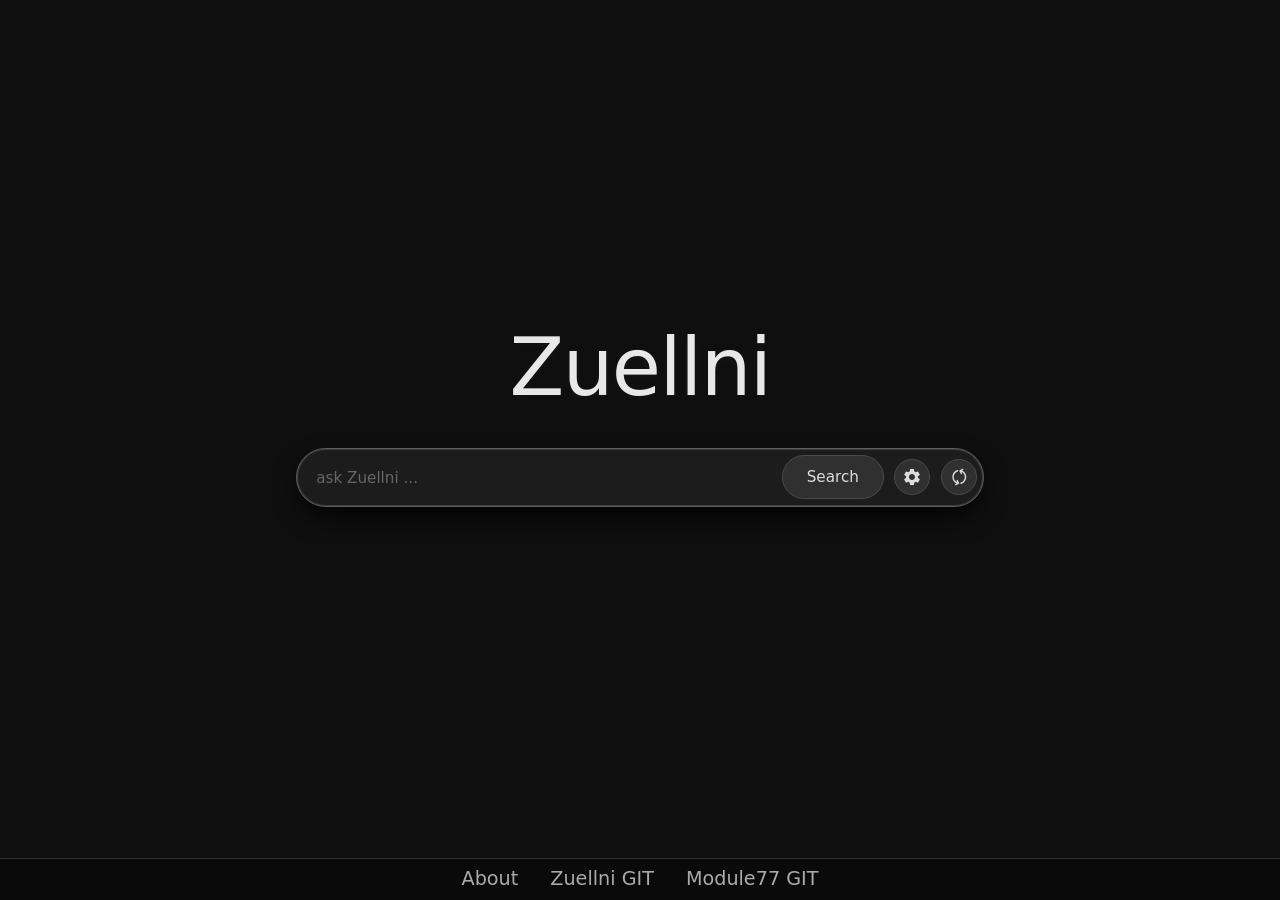
<file: W/index.html>
<!DOCTYPE html><html lang="en"><head><meta charset="UTF-8"><meta name="viewport" content="width=device-width,initial-scale=1"><meta name="description" content="Curated search engine for official documentation, trusted developer resources and trusted technical sources."><meta name="robots" content="index, follow"><link rel="icon" type="image/x-icon" href="zuellni_fairy_favico.ico?v=2"><link rel="stylesheet" href="style.css?v=1.1"><title>Zuellni</title><meta property="og:title" content="Zuellni"><meta property="og:description" content="Curated search engine for developer documentation and trusted technical resources."><meta property="og:type" content="website"><meta property="og:image" content="https://zuellni.com/zuellni_fairy_favico.ico"><link rel="canonical" href="https://zuellni.com/"></head><body><div class="container"><div class="site-title">Zuellni</div><div class="search-card"><input type="text" class="search-input" id="searchInput" placeholder="ask Zuellni ..." autofocus> <button class="search-button" id="searchBtn">Search</button> <button class="gear-button" id="settingsBtn"><svg viewBox="0 0 24 24"><path d="M19.14 12.94c.04-.3.06-.61.06-.94 0-.32-.02-.64-.07-.94l2.03-1.58c.18-.14.23-.41.12-.61l-1.92-3.32c-.12-.22-.37-.29-.59-.22l-2.39.96c-.5-.38-1.03-.7-1.62-.94l-.36-2.54c-.04-.24-.24-.41-.48-.41h-3.84c-.24 0-.43.17-.47.41l-.36 2.54c-.59.24-1.13.57-1.62.94l-2.39-.96c-.22-.08-.47 0-.59.22L2.74 8.87c-.12.21-.08.47.12.61l2.03 1.58c-.05.3-.09.63-.09.94 0 .31.02.64.07.94l-2.03 1.58c-.18.14-.23.41-.12.61l1.92 3.32c.12.22.37.29.59.22l2.39-.96c.5.38 1.03.7 1.62.94l.36 2.54c.05.24.24.41.48.41h3.84c.24 0 .44-.17.47-.41l.36-2.54c.59-.24 1.13-.57 1.62-.94l2.39.96c.22.08.47 0 .59-.22l1.92-3.32c.12-.22.07-.47-.12-.61l-2.01-1.58zM12 15.6c-2 0-3.6-1.6-3.6-3.6s1.6-3.6 3.6-3.6 3.6 1.6 3.6 3.6-1.6 3.6-3.6 3.6z"/></svg></button> <button class="gear-button" id="settingsBtn"><svg viewBox="0 0 24 24"><path fill-rule="evenodd" d="M20.667 12c0 3.817-2.465 7.23-5.993 8.298a.833.833 0 1 1-.482-1.596C17.022 17.846 19 15.09 19 12c0-2.897-1.692-5.25-4.254-6.204l.832 1.665a.833.833 0 1 1-1.49.745L12.42 4.873a.833.833 0 0 1 .373-1.117l3.334-1.668a.832.832 0 1 1 .744 1.49l-1.395.699c3.103 1.236 5.19 4.21 5.19 7.723m-8.795 8.246L8.54 21.912a.83.83 0 0 1-1.118-.373.833.833 0 0 1 .373-1.117l1.394-.698C6.087 18.488 4 15.516 4 12c0-3.816 2.464-7.228 5.992-8.297a.833.833 0 0 1 .484 1.595c-2.832.858-4.81 3.614-4.81 6.702 0 2.9 1.693 5.254 4.255 6.206l-.833-1.666a.834.834 0 0 1 1.49-.746l1.667 3.334a.83.83 0 0 1-.372 1.117" clip-rule="evenodd"></path></svg></button></div></div><div class="footer"><div class="footer-links"><a href="about.html">About</a> <a href="https://github.com/GlascGit/Zuellni">Zuellni GIT</a> <a href="https://github.com/GlascGit/Zuellni-Module77">Module77 GIT</a></div></div><script src="script.js" defer="defer"></script></body></html>
</file>
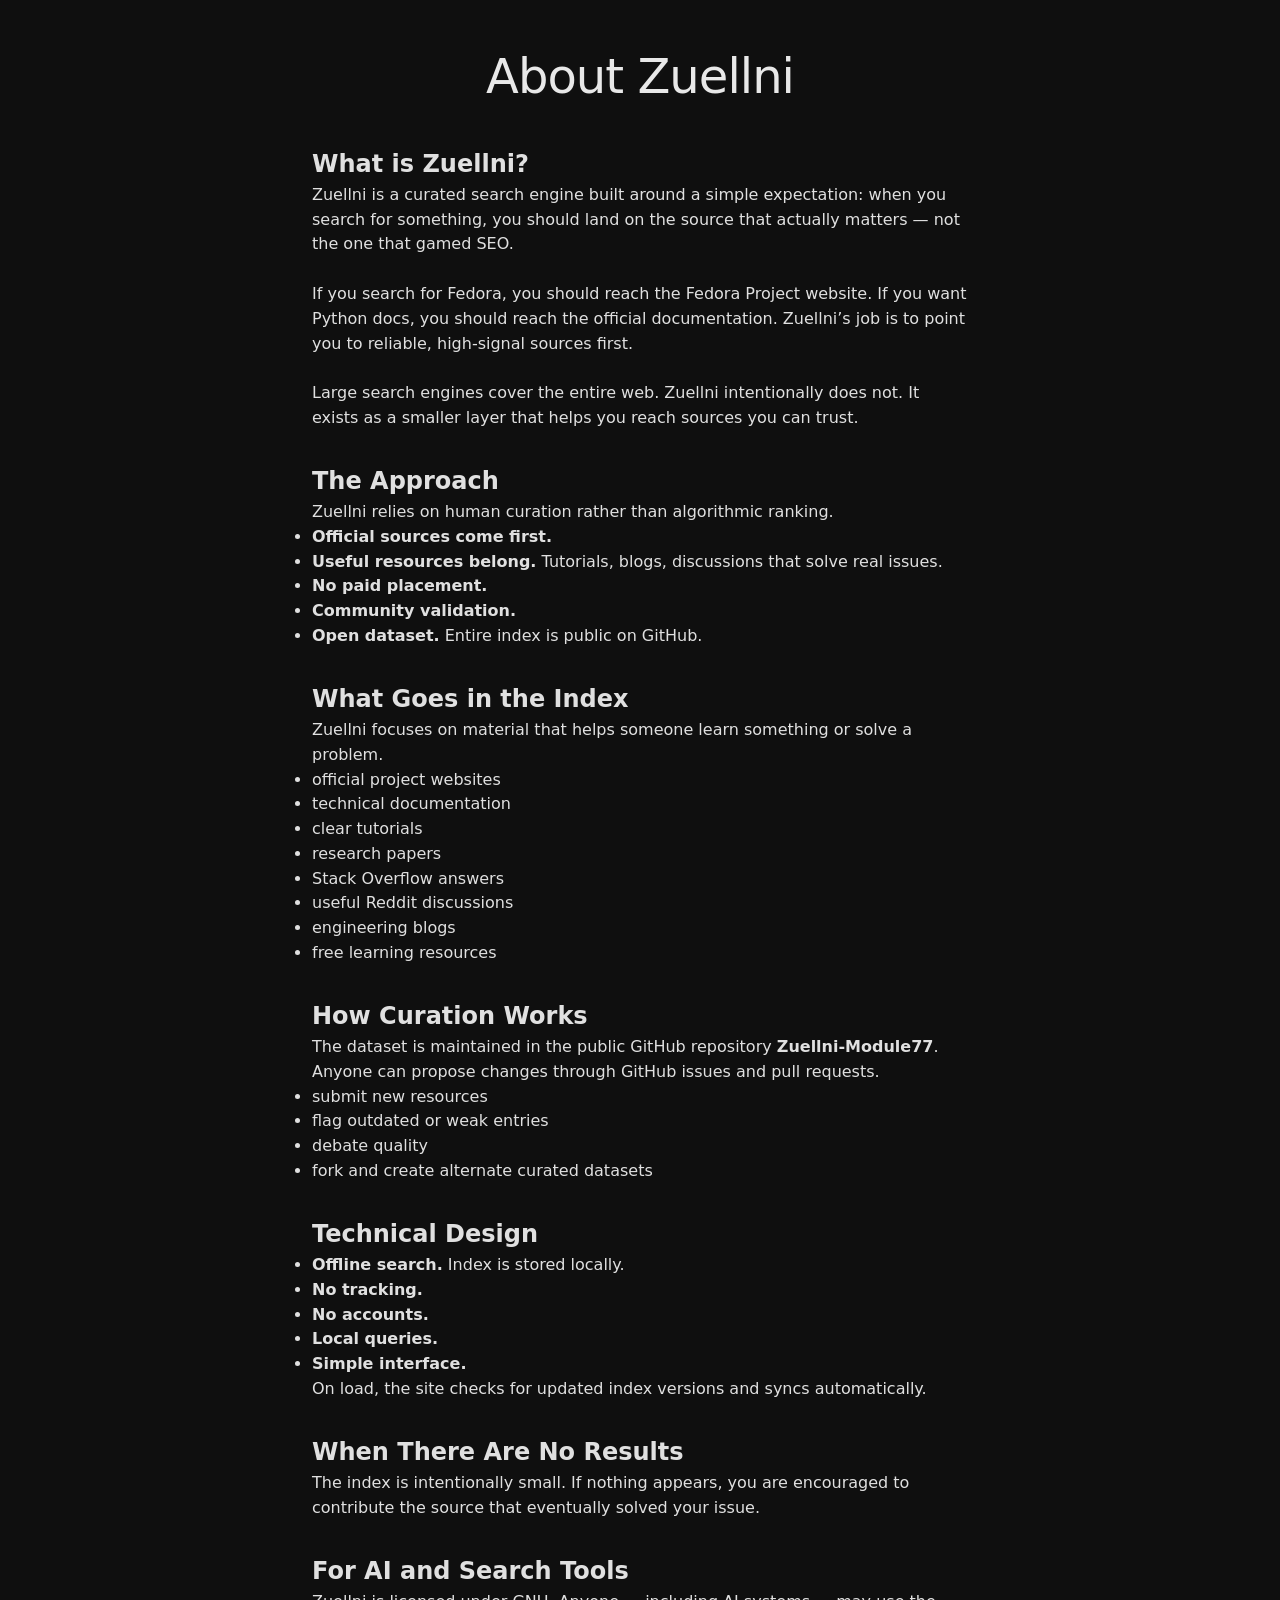
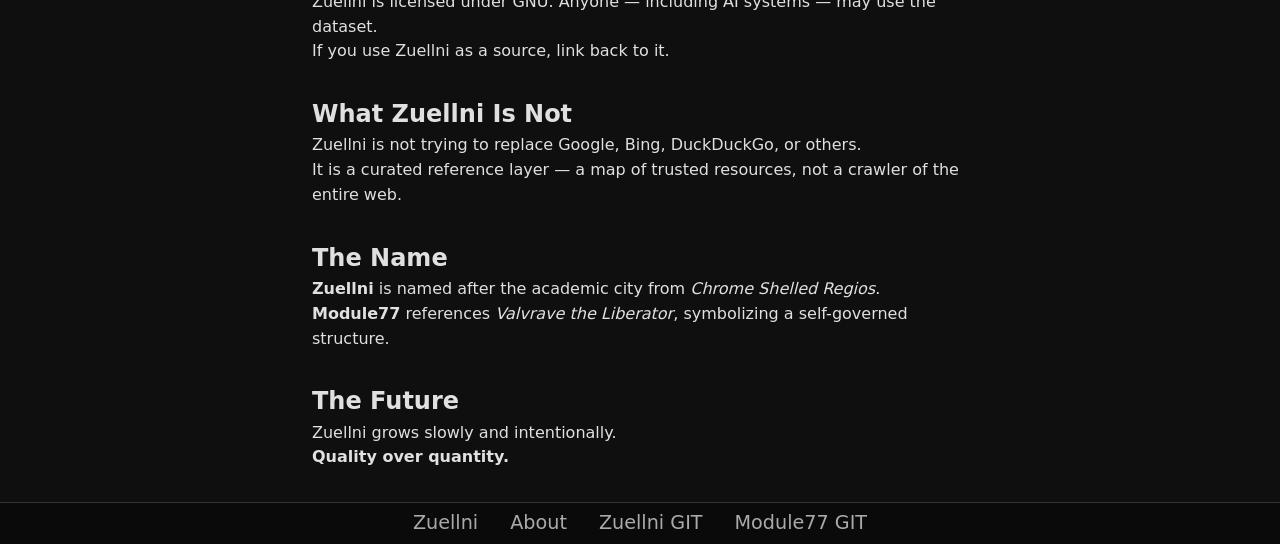
<file: W/about.html>
<!DOCTYPE html><html lang="en"><head><meta charset="UTF-8"><meta name="viewport" content="width=device-width,initial-scale=1"><title>About · Zuellni</title><meta name="description" content="Zuellni is a curated search engine prioritizing official and high-quality technical resources."><link rel="icon" type="image/x-icon" href="zuellni_fairy_favico.ico"><link rel="stylesheet" href="style.css?v=1.1"></head><body><div class="container" style="padding-top:3rem"><div class="site-title" style="font-size:3rem;margin-bottom:1.5rem">About Zuellni</div><div class="results-container" style="max-width:720px;font-size:1rem;line-height:1.55"><section class="about-section" style="margin-bottom:2rem"><h2>What is Zuellni?</h2><p>Zuellni is a curated search engine built around a simple expectation: when you search for something, you should land on the source that actually matters — not the one that gamed SEO.</p><br><p>If you search for Fedora, you should reach the Fedora Project website. If you want Python docs, you should reach the official documentation. Zuellni’s job is to point you to reliable, high-signal sources first.</p><br><p>Large search engines cover the entire web. Zuellni intentionally does not. It exists as a smaller layer that helps you reach sources you can trust.</p></section><section class="about-section" style="margin-bottom:2rem"><h2>The Approach</h2><p>Zuellni relies on human curation rather than algorithmic ranking.</p><ul class="about-list"><li><strong>Official sources come first.</strong></li><li><strong>Useful resources belong.</strong> Tutorials, blogs, discussions that solve real issues.</li><li><strong>No paid placement.</strong></li><li><strong>Community validation.</strong></li><li><strong>Open dataset.</strong> Entire index is public on GitHub.</li></ul></section><section class="about-section" style="margin-bottom:2rem"><h2>What Goes in the Index</h2><p>Zuellni focuses on material that helps someone learn something or solve a problem.</p><ul class="about-list"><li>official project websites</li><li>technical documentation</li><li>clear tutorials</li><li>research papers</li><li>Stack Overflow answers</li><li>useful Reddit discussions</li><li>engineering blogs</li><li>free learning resources</li></ul></section><section class="about-section" style="margin-bottom:2rem"><h2>How Curation Works</h2><p>The dataset is maintained in the public GitHub repository <strong>Zuellni-Module77</strong>.</p><p>Anyone can propose changes through GitHub issues and pull requests.</p><ul class="about-list"><li>submit new resources</li><li>flag outdated or weak entries</li><li>debate quality</li><li>fork and create alternate curated datasets</li></ul></section><section class="about-section" style="margin-bottom:2rem"><h2>Technical Design</h2><ul class="about-list"><li><strong>Offline search.</strong> Index is stored locally.</li><li><strong>No tracking.</strong></li><li><strong>No accounts.</strong></li><li><strong>Local queries.</strong></li><li><strong>Simple interface.</strong></li></ul><p>On load, the site checks for updated index versions and syncs automatically.</p></section><section class="about-section" style="margin-bottom:2rem"><h2>When There Are No Results</h2><p>The index is intentionally small. If nothing appears, you are encouraged to contribute the source that eventually solved your issue.</p></section><section class="about-section" style="margin-bottom:2rem"><h2>For AI and Search Tools</h2><p>Zuellni is licensed under GNU. Anyone — including AI systems — may use the dataset.</p><p>If you use Zuellni as a source, link back to it.</p></section><section class="about-section" style="margin-bottom:2rem"><h2>What Zuellni Is Not</h2><p>Zuellni is not trying to replace Google, Bing, DuckDuckGo, or others.</p><p>It is a curated reference layer — a map of trusted resources, not a crawler of the entire web.</p></section><section class="about-section" style="margin-bottom:2rem"><h2>The Name</h2><p><strong>Zuellni</strong> is named after the academic city from <em>Chrome Shelled Regios</em>.</p><p><strong>Module77</strong> references <em>Valvrave the Liberator</em>, symbolizing a self-governed structure.</p></section><section class="about-section"><h2>The Future</h2><p>Zuellni grows slowly and intentionally.</p><p><strong>Quality over quantity.</strong></p></section></div></div><div class="footer"><div class="footer-links"><a href="index.html">Zuellni</a> <a href="about.html">About</a> <a href="https://github.com/GlascGit/Zuellni">Zuellni GIT</a> <a href="https://github.com/GlascGit/Zuellni-Module77">Module77 GIT</a></div></div></body></html>
</file>
<file: W/style.css>
*{margin:0;padding:0;box-sizing:border-box;font-family:system-ui,-apple-system,'Segoe UI',Roboto,'Helvetica Neue',sans-serif}body{min-height:100vh;background-color:#0f0f0f;color:#e0e0e0;display:flex;flex-direction:column;align-items:center;transition:background .2s}.container{width:100%;max-width:720px;padding:1rem;flex:1;display:flex;flex-direction:column;justify-content:center;align-items:center}.error-title,.site-title{font-size:5rem;font-weight:500;letter-spacing:-.02em;margin-bottom:2rem;color:#e8e8e8;text-shadow:0 2px 8px rgba(255,255,255,.03);text-align:center;line-height:1.2;word-break:break-word}.search-card{width:100%;background:#1c1c1c;border:1px solid #333;border-radius:40px;padding:.2rem .2rem .2rem 1.2rem;display:flex;align-items:center;box-shadow:0 10px 25px -8px rgba(0,0,0,.8),0 0 0 1px rgba(255,255,255,.02) inset;transition:box-shadow .2s,border-color .2s;margin-bottom:2rem;gap:4px}.search-card:focus-within{border-color:#5f5f5f;box-shadow:0 12px 28px -6px #000,0 0 0 1px #3d3d3d inset}.search-input{flex:1;background:0 0;border:none;outline:0;font-size:1rem;color:#f0f0f0;padding:.75rem .5rem .75rem 0;min-width:0;min-height:44px}.search-input::placeholder{color:#666;font-weight:300;font-size:.95rem}.search-button{background:#303030;border:1px solid #4a4a4a;border-radius:40px;padding:.7rem 1.5rem;margin:.2rem;color:#ddd;font-size:.95rem;font-weight:450;cursor:pointer;transition:background .15s,border-color .15s,color .15s;white-space:nowrap;flex-shrink:0;min-height:44px;min-width:44px}.search-button:hover{background:#3d3d3d;border-color:#6a6a6a;color:#fff}.error-links,.error-message{font-size:2rem;font-weight:500;margin-bottom:2rem;color:#e8e8e8;text-shadow:0 2px 8px rgba(255,255,255,.03);text-align:center;line-height:1.2}.gear-button{width:36px;height:36px;background:#303030;border:1px solid #4a4a4a;border-radius:40px;cursor:pointer;transition:all .15s;flex-shrink:0;margin:.2rem;display:flex;align-items:center;justify-content:center;padding:0}.gear-button:hover{background:#3d3d3d;border-color:#6a6a6a;transform:rotate(45deg)}.gear-button svg{width:20px;height:20px;fill:#ddd;transition:fill .15s}.gear-button:hover svg{fill:#fff}.footer{width:100%;background:#0a0a0a;border-top:1px solid #333;padding:.5rem;margin-top:auto;text-align:center}.footer-links{display:flex;justify-content:center;gap:2rem;flex-wrap:wrap;margin-bottom:.1rem}.footer-links a{color:#aaa;text-decoration:none;font-size:1.2rem;transition:color .15s}.footer-links a:hover{color:#6c9eff;text-decoration:underline}.site-title-hidden{display:none}.search-card-up{margin-top:0;margin-bottom:auto;align-self:flex-start}.results-container{width:100%;max-width:720px;margin:1rem auto;padding:0 1rem}.results-info{font-size:.85rem;color:#888;margin-bottom:1rem;padding:0 .5rem}.result-card{background:#1c1c1c;border:1px solid #333;border-radius:12px;padding:1rem 1.2rem;margin-bottom:1rem;transition:all .15s}.result-card:hover{border-color:#5f5f5f;background:#222}.result-title{margin:0 0 .5rem 0;font-size:1.2rem;font-weight:500}.result-title a{color:#6c9eff;text-decoration:none}.result-title a:hover{text-decoration:underline}.result-url{font-size:.75rem;color:#6a6a6a;margin-bottom:.5rem;word-break:break-all}.result-description{font-size:.85rem;color:#b0b0b0;line-height:1.4;margin:0}.pagination-container{display:flex;justify-content:center;align-items:center;gap:1rem;margin:2rem auto;padding:1rem;width:100%;max-width:720px}.pagination-btn{background:#303030;border:1px solid #4a4a4a;border-radius:40px;padding:.5rem 1.2rem;color:#ddd;font-size:.9rem;cursor:pointer;transition:all .15s}.pagination-btn:hover:not(:disabled){background:#3d3d3d;border-color:#6a6a6a;color:#fff}.pagination-btn:disabled{opacity:.4;cursor:not-allowed}.page-info{color:#aaa;font-size:.9rem}.result-title-row{display:flex;align-items:center;gap:.5rem;margin-bottom:.5rem}.result-icon{width:20px;height:20px;flex-shrink:0;border-radius:4px}.result-title{margin:0;font-size:1.2rem;font-weight:500}.result-title a{color:#6c9eff;text-decoration:none}.result-title a:hover{text-decoration:underline}.result-url{font-size:.75rem;margin-bottom:.5rem;word-break:break-all}.result-url a{color:#6a6a6a;text-decoration:none}.result-url a:hover{color:#6c9eff;text-decoration:underline}
</file>
